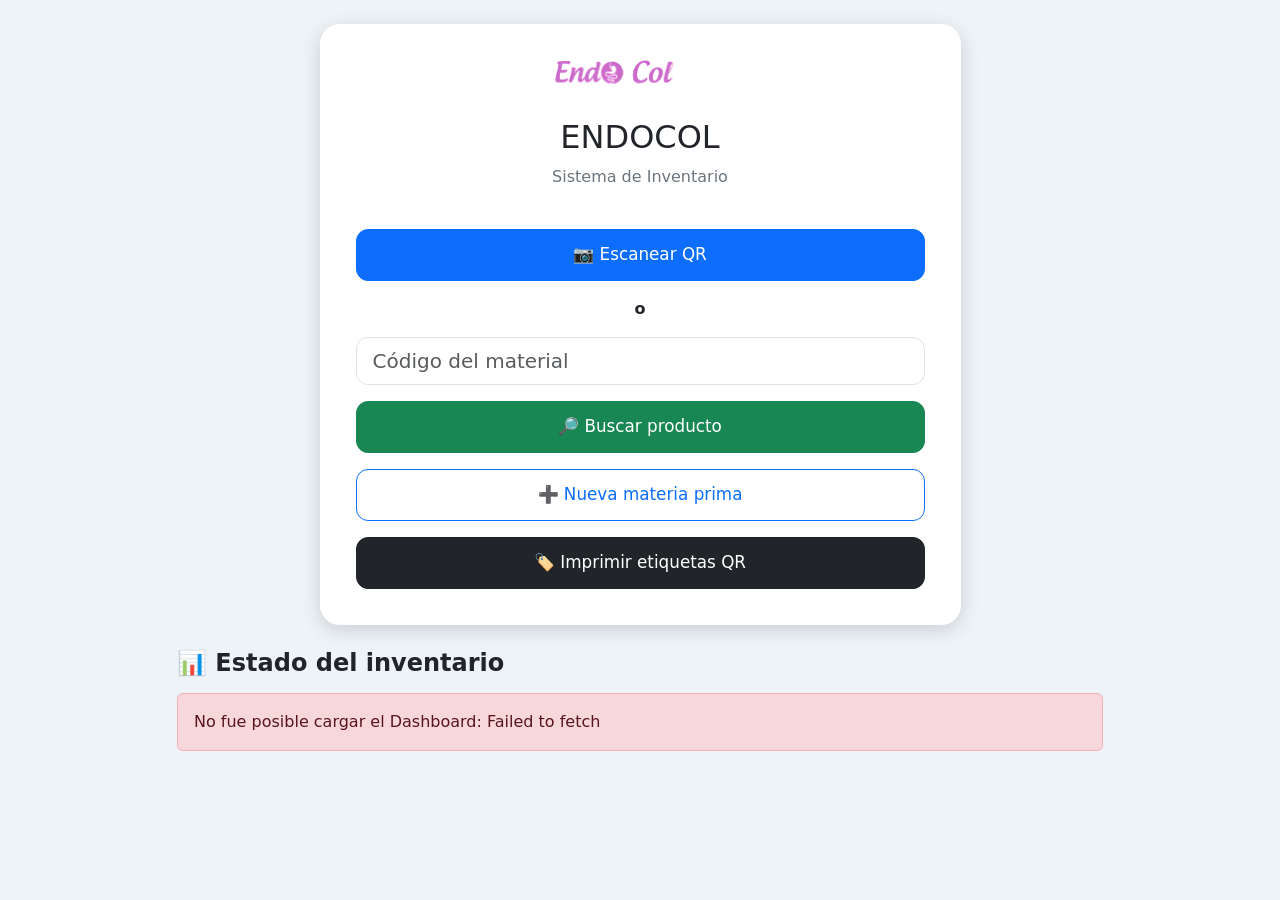
<file: index.html>
<!DOCTYPE html>
<html lang="es">

<head>

    <meta charset="UTF-8">

    <meta
        name="viewport"
        content="width=device-width, initial-scale=1"
    >

    <title>Inventario ENDOCOL</title>

    <!-- Bootstrap -->
    <link
        href="https://cdn.jsdelivr.net/npm/bootstrap@5.3.7/dist/css/bootstrap.min.css"
        rel="stylesheet"
    >

    <!-- Estilos propios -->
    <link
        rel="stylesheet"
        href="css/style.css"
    >

    <style>

        /* ==========================================
           DASHBOARD
        ========================================== */

        .dashboard-card {

            border: none;

            border-radius: 15px;

            box-shadow:
                0 3px 12px rgba(0,0,0,0.08);

            height: 100%;

        }

        .dashboard-number {

            font-size: 1.8rem;

            font-weight: bold;

        }

        .dashboard-label {

            font-size: 0.9rem;

            color: #6c757d;

        }

        /* ==========================================
           ESTADOS
        ========================================== */

        .estado-normal {

            color: #198754;

            font-weight: bold;

        }

        .estado-agotarse {

            color: #d39e00;

            font-weight: bold;

        }

        .estado-agotado {

            color: #dc3545;

            font-weight: bold;

        }

        .estado-sobrestock {

            color: #0d6efd;

            font-weight: bold;

        }

        /* ==========================================
           TABLA
        ========================================== */

        .tabla-dashboard {

            font-size: 0.9rem;

        }

        .tabla-dashboard th {

            white-space: nowrap;

        }

        /* ==========================================
           BOTONES PRINCIPALES
        ========================================== */

        .boton-principal {

            min-height: 52px;

            font-size: 1.05rem;

        }

        /* ==========================================
           DASHBOARD CARGANDO
        ========================================== */

        .dashboard-loading {

            text-align: center;

            padding: 20px;

            color: #6c757d;

        }

    </style>

</head>


<body>


<div class="container">


    <!-- ==========================================
         CABECERA
    ========================================== -->

    <div class="row justify-content-center">

        <div class="col-md-7">


            <div class="card sombra mt-4 mb-4">


                <div class="card-body text-center">


                    <!-- LOGO -->

                    <img
                        src="img/logo.png"
                        class="logo"
                        onerror="this.style.display='none'"
                        alt="ENDOCOL"
                    >


                    <h2 class="mt-3">
                        ENDOCOL
                    </h2>


                    <p class="text-secondary">
                        Sistema de Inventario
                    </p>


                    <!-- ==================================
                         ESCANEAR QR
                    ================================== -->

                    <button
                        class="btn btn-primary btn-lg w-100 mt-4 boton-principal"
                        id="btnEscanear"
                        type="button"
                    >

                        📷 Escanear QR

                    </button>


                    <div class="my-3">

                        <strong>
                            o
                        </strong>

                    </div>


                    <!-- ==================================
                         BUSCAR CÓDIGO
                    ================================== -->

                    <input
                        type="text"
                        id="txtCodigo"
                        class="form-control form-control-lg"
                        placeholder="Código del material"
                        autocomplete="off"
                    >


                    <button
                        class="btn btn-success btn-lg w-100 mt-3 boton-principal"
                        id="btnBuscar"
                        type="button"
                    >

                        🔎 Buscar producto

                    </button>


                    <!-- ==================================
                         NUEVA MATERIA PRIMA
                    ================================== -->

                    <button
                        class="btn btn-outline-primary btn-lg w-100 mt-3 boton-principal"
                        id="btnNuevaMateria"
                        type="button"
                    >

                        ➕ Nueva materia prima

                    </button>


                    <!-- ==================================
                         ETIQUETAS QR
                    ================================== -->

                    <button
                        class="btn btn-dark btn-lg w-100 mt-3 boton-principal"
                        id="btnEtiquetas"
                        type="button"
                    >

                        🏷️ Imprimir etiquetas QR

                    </button>


                </div>

            </div>


        </div>

    </div>


    <!-- ==========================================
         DASHBOARD
    ========================================== -->

    <div class="row justify-content-center">

        <div class="col-md-10">


            <h4 class="fw-bold mb-3">

                📊 Estado del inventario

            </h4>


            <!-- MENSAJE CARGANDO -->

            <div
                id="dashboardMensaje"
                class="dashboard-loading"
            >

                Consultando inventario...

            </div>


            <!-- CONTENIDO DASHBOARD -->

            <div
                id="dashboardContenido"
                style="display:none;"
            >


                <!-- ==================================
                     INDICADORES
                ================================== -->

                <div class="row g-3 mb-4">


                    <!-- TOTAL -->

                    <div class="col-6 col-md-3">

                        <div class="card dashboard-card">

                            <div class="card-body">

                                <div
                                    class="dashboard-number"
                                    id="totalMaterias"
                                >
                                    0
                                </div>

                                <div class="dashboard-label">

                                    Total materias primas

                                </div>

                            </div>

                        </div>

                    </div>


                    <!-- NORMAL -->

                    <div class="col-6 col-md-3">

                        <div class="card dashboard-card">

                            <div class="card-body">

                                <div
                                    class="dashboard-number text-success"
                                    id="totalNormal"
                                >
                                    0
                                </div>

                                <div class="dashboard-label">

                                    🟢 Normal

                                </div>

                            </div>

                        </div>

                    </div>


                    <!-- POR AGOTARSE -->

                    <div class="col-6 col-md-3">

                        <div class="card dashboard-card">

                            <div class="card-body">

                                <div
                                    class="dashboard-number text-warning"
                                    id="totalPorAgotarse"
                                >
                                    0
                                </div>

                                <div class="dashboard-label">

                                    🟡 Por agotarse

                                </div>

                            </div>

                        </div>

                    </div>


                    <!-- AGOTADO -->

                    <div class="col-6 col-md-3">

                        <div class="card dashboard-card">

                            <div class="card-body">

                                <div
                                    class="dashboard-number text-danger"
                                    id="totalAgotado"
                                >
                                    0
                                </div>

                                <div class="dashboard-label">

                                    🔴 Agotado

                                </div>

                            </div>

                        </div>

                    </div>


                </div>


                <!-- ==================================
                     SEGUNDA FILA
                ================================== -->

                <div class="row g-3 mb-4">


                    <!-- SOBRESTOCK -->

                    <div class="col-6 col-md-3">

                        <div class="card dashboard-card">

                            <div class="card-body">

                                <div
                                    class="dashboard-number text-primary"
                                    id="totalSobrestock"
                                >
                                    0
                                </div>

                                <div class="dashboard-label">

                                    🔵 Sobrestock

                                </div>

                            </div>

                        </div>

                    </div>


                </div>


                <!-- ==================================
                     ALERTAS
                ================================== -->

                <div class="card dashboard-card mb-5">

                    <div class="card-body">


                        <h5 class="fw-bold mb-3">

                            ⚠️ Materias primas que requieren atención

                        </h5>


                        <div class="table-responsive">

                            <table
                                class="table table-sm table-hover align-middle tabla-dashboard"
                            >

                                <thead>

                                    <tr>

                                        <th>
                                            Código
                                        </th>

                                        <th>
                                            Materia prima
                                        </th>

                                        <th>
                                            Stock
                                        </th>

                                        <th>
                                            Mínimo
                                        </th>

                                        <th>
                                            Estado
                                        </th>

                                    </tr>

                                </thead>


                                <tbody
                                    id="tablaAlertas"
                                >

                                </tbody>

                            </table>

                        </div>


                    </div>

                </div>


            </div>


        </div>

    </div>


</div>


<!-- ==========================================
     JAVASCRIPT PRINCIPAL
========================================== -->

<script src="js/app.js"></script>


<!-- ==========================================
     BOTÓN ETIQUETAS QR
========================================== -->

<script>

document.addEventListener(
    "DOMContentLoaded",
    function () {

        const btnEtiquetas =
            document.getElementById(
                "btnEtiquetas"
            );

        if (btnEtiquetas) {

            btnEtiquetas.onclick =
                function () {

                    window.location.href =
                        "etiquetas.html";

                };

        }

    }
);

</script>


</body>

</html>
</file>
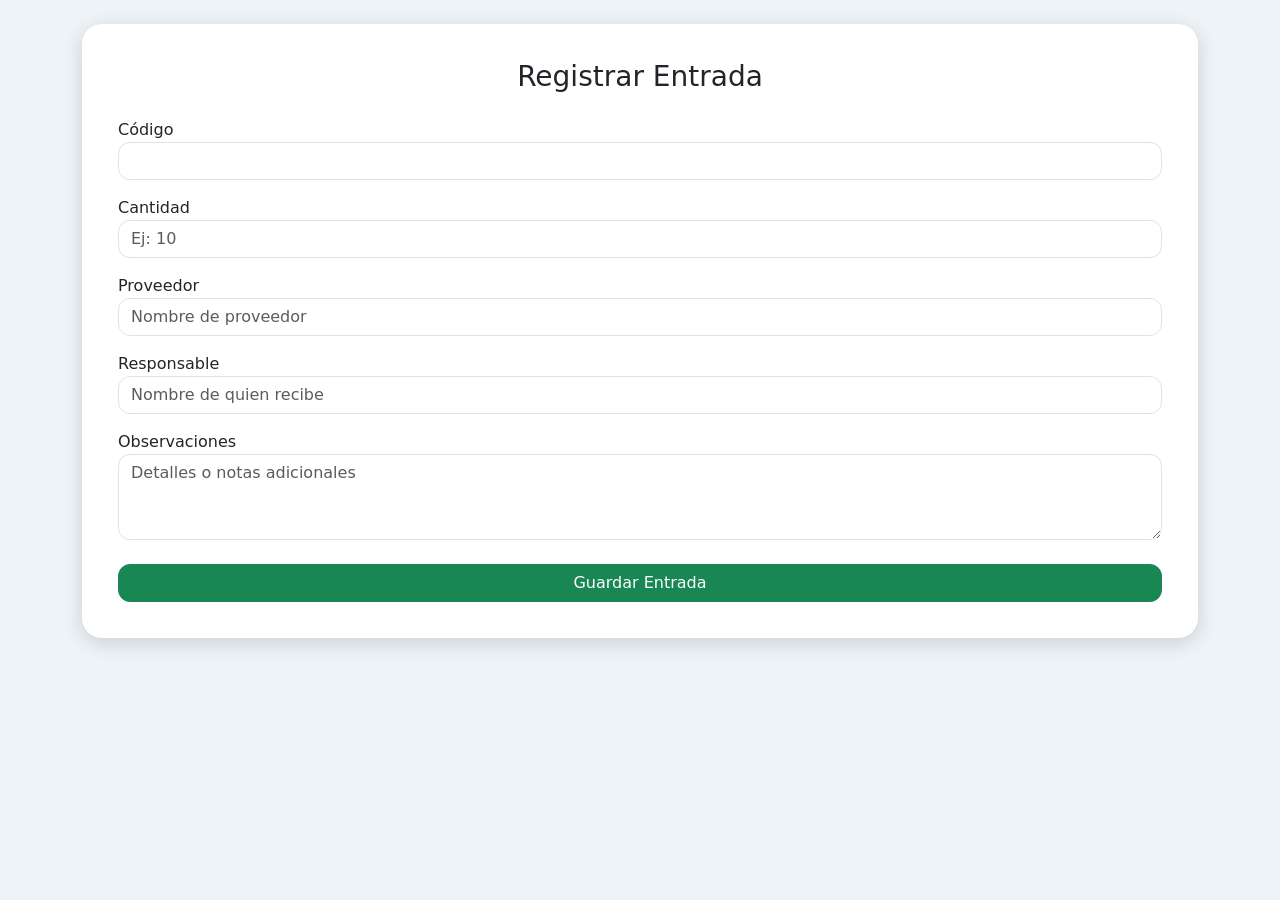
<file: entrada.html>
<!DOCTYPE html>
<html lang="es">

<head>
  <meta charset="UTF-8">
  <meta name="viewport" content="width=device-width, initial-scale=1">
  <title>Registrar Entrada</title>

  <!-- Versión estable de Bootstrap 5 -->
  <link href="https://cdn.jsdelivr.net/npm/bootstrap@5.3.3/dist/css/bootstrap.min.css" rel="stylesheet">
  <link rel="stylesheet" href="css/style.css">
</head>

<body>

  <div class="container mt-4">
    <div class="card sombra">
      <div class="card-body">

        <h3 class="text-center mb-4">Registrar Entrada</h3>

        <label for="txtCodigo">Código</label>
        <input id="txtCodigo" class="form-control" readonly>

        <label for="txtCantidad" class="mt-3">Cantidad</label>
        <input id="txtCantidad" type="number" class="form-control" min="1" placeholder="Ej: 10">

        <label for="txtProveedor" class="mt-3">Proveedor</label>
        <input id="txtProveedor" class="form-control" placeholder="Nombre de proveedor">

        <label for="txtResponsable" class="mt-3">Responsable</label>
        <input id="txtResponsable" class="form-control" placeholder="Nombre de quien recibe">

        <label for="txtObs" class="mt-3">Observaciones</label>
        <textarea id="txtObs" class="form-control" rows="3" placeholder="Detalles o notas adicionales"></textarea>

        <!-- Se añade id="btnGuardar" y type="button" explícito -->
        <button id="btnGuardar" type="button" class="btn btn-success w-100 mt-4">
          Guardar Entrada
        </button>

      </div>
    </div>
  </div>

  <!-- Dejar únicamente el archivo JS encargado de procesar la entrada -->
  <script src="js/entrada.js"></script>

</body>

</html>
</file>
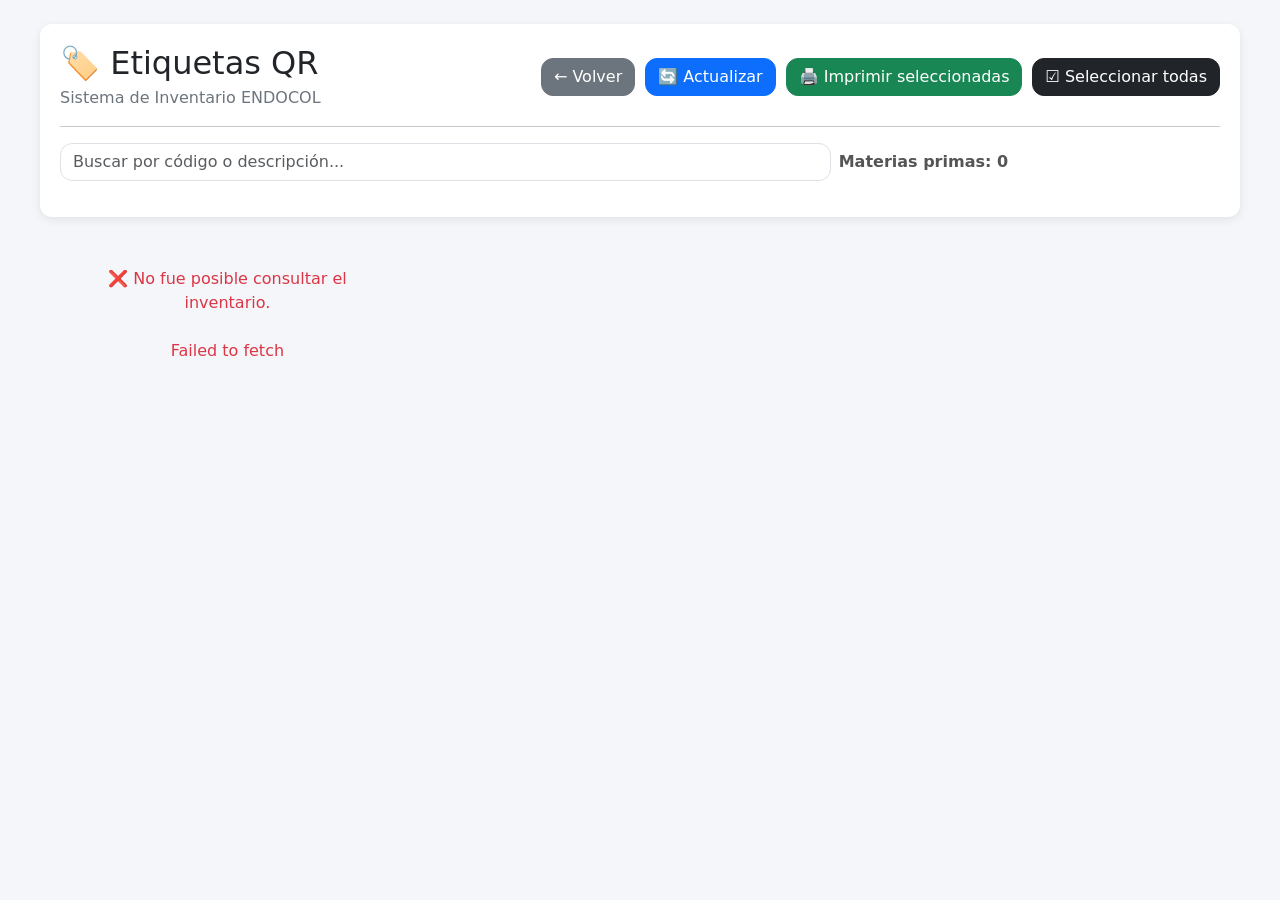
<file: etiquetas.html>
<!DOCTYPE html>
<html lang="es">

<head>

    <meta charset="UTF-8">

    <meta
        name="viewport"
        content="width=device-width, initial-scale=1.0">

    <title>Etiquetas QR - ENDOCOL</title>

    <link
        href="https://cdn.jsdelivr.net/npm/bootstrap@5.3.7/dist/css/bootstrap.min.css"
        rel="stylesheet">

    <link
        rel="stylesheet"
        href="css/style.css">

    <style>

        body {
            background: #f4f6f9;
        }

        .contenedor {
            max-width: 1200px;
            margin: auto;
        }

        .cabecera {
            background: white;
            border-radius: 12px;
            padding: 20px;
            margin-bottom: 20px;
            box-shadow: 0 3px 10px rgba(0,0,0,0.08);
        }

        .etiquetas {
            display: grid;
            grid-template-columns: repeat(3, 1fr);
            gap: 10mm;
        }

        .etiqueta {
            background: white;
            border: 1px solid #999;
            border-radius: 5px;

            width: 100%;
            min-height: 80mm;

            padding: 8px;

            text-align: center;

            display: flex;
            flex-direction: column;
            align-items: center;
            justify-content: space-between;

            break-inside: avoid;
            page-break-inside: avoid;
        }

        .logo-texto {
            font-size: 14px;
            font-weight: bold;
            letter-spacing: 1px;
        }

        .qr {
            width: 50mm;
            height: 50mm;
            object-fit: contain;
        }

        .codigo {
            font-size: 16px;
            font-weight: bold;
        }

        .descripcion {
            font-size: 12px;
            font-weight: 500;

            width: 100%;

            word-wrap: break-word;
        }

        .ubicacion {
            font-size: 11px;
            color: #555;
        }

        .controles {
            display: flex;
            gap: 10px;
            flex-wrap: wrap;
        }

        .contador {
            font-weight: bold;
            color: #555;
        }

        .seleccion {
            position: absolute;
            top: 6px;
            left: 6px;
        }

        .etiqueta-wrapper {
            position: relative;
        }

        .cargando {
            text-align: center;
            padding: 50px;
            font-size: 18px;
        }

        .error {
            color: #dc3545;
            text-align: center;
            padding: 30px;
        }

        @media print {

            @page {
                size: letter;
                margin: 10mm;
            }

            body {
                background: white;
            }

            .no-imprimir {
                display: none !important;
            }

            .contenedor {
                max-width: none;
                width: 100%;
            }

            .etiquetas {
                display: grid;
                grid-template-columns: repeat(3, 1fr);
                gap: 5mm;
            }

            .etiqueta {
                min-height: 75mm;
                border: 1px solid #000;
                border-radius: 0;
            }

        }

        @media (max-width: 900px) {

            .etiquetas {
                grid-template-columns: repeat(2, 1fr);
            }

        }

        @media (max-width: 600px) {

            .etiquetas {
                grid-template-columns: 1fr;
            }

        }

    </style>

</head>


<body>


<div class="container-fluid py-4">

    <div class="contenedor">


        <!-- =====================================
             CABECERA
        ====================================== -->

        <div class="cabecera no-imprimir">

            <div class="d-flex justify-content-between align-items-center flex-wrap gap-3">

                <div>

                    <h2 class="mb-1">
                        🏷️ Etiquetas QR
                    </h2>

                    <div class="text-secondary">
                        Sistema de Inventario ENDOCOL
                    </div>

                </div>


                <div class="controles">

                    <button
                        class="btn btn-secondary"
                        id="btnVolver">

                        ← Volver

                    </button>


                    <button
                        class="btn btn-primary"
                        id="btnActualizar">

                        🔄 Actualizar

                    </button>


                    <button
                        class="btn btn-success"
                        id="btnImprimir">

                        🖨️ Imprimir seleccionadas

                    </button>


                    <button
                        class="btn btn-dark"
                        id="btnTodas">

                        ☑ Seleccionar todas

                    </button>

                </div>

            </div>


            <hr>


            <!-- BUSCADOR -->

            <div class="row g-2 align-items-center">

                <div class="col-md-8">

                    <input
                        type="text"
                        id="txtBuscar"
                        class="form-control"
                        placeholder="Buscar por código o descripción...">

                </div>


                <div class="col-md-4">

                    <div class="contador">
                        Materias primas:
                        <span id="contador">
                            0
                        </span>
                    </div>

                </div>

            </div>


            <div
                id="mensaje"
                class="mt-3">
            </div>

        </div>


        <!-- =====================================
             ETIQUETAS
        ====================================== -->

        <div
            id="contenedorEtiquetas"
            class="etiquetas">

            <div class="cargando">

                Consultando inventario...

            </div>

        </div>


    </div>

</div>


<!-- ==========================================
     JAVASCRIPT
=========================================== -->

<script src="js/etiquetas.js"></script>


</body>

</html>
</file>
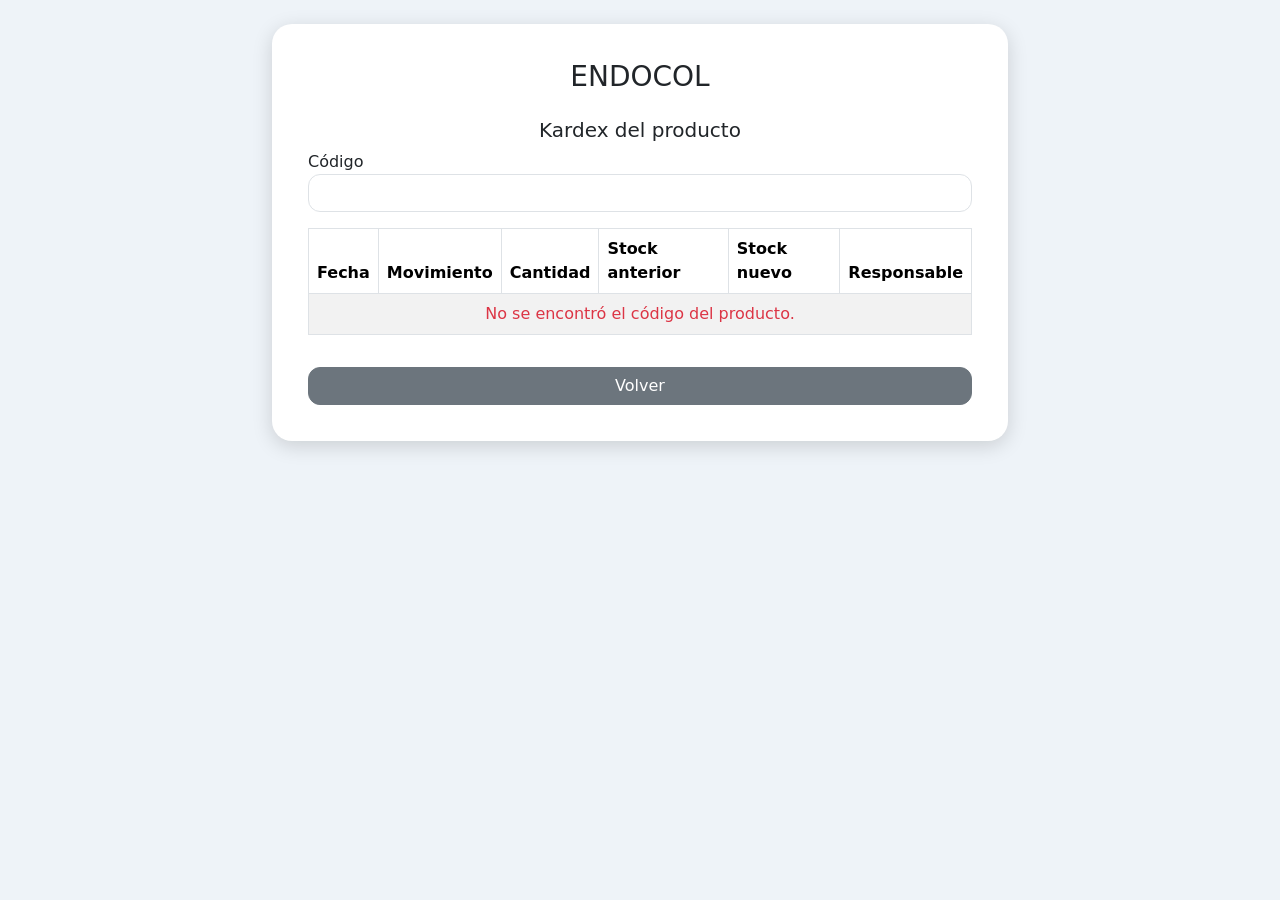
<file: kardex.html>
<!DOCTYPE html>
<html lang="es">

<head>

<meta charset="UTF-8">

<meta name="viewport"
content="width=device-width, initial-scale=1">

<title>Kardex</title>

<link
href="https://cdn.jsdelivr.net/npm/bootstrap@5.3.7/dist/css/bootstrap.min.css"
rel="stylesheet">

<link
rel="stylesheet"
href="css/style.css">

</head>

<body>

<div class="container">

<div class="row justify-content-center">

<div class="col-md-8">

<div class="card sombra mt-4">

<div class="card-body">

<h3 class="text-center mb-4">
ENDOCOL
</h3>

<h5 class="text-center">
Kardex del producto
</h5>

<div class="mb-3">

<label>Código</label>

<input
class="form-control"
id="txtCodigoKardex"
readonly>

</div>

<div class="table-responsive">

<table class="table table-bordered table-striped">

<thead>

<tr>

<th>Fecha</th>
<th>Movimiento</th>
<th>Cantidad</th>
<th>Stock anterior</th>
<th>Stock nuevo</th>
<th>Responsable</th>

</tr>

</thead>

<tbody id="tablaKardex">

</tbody>

</table>

</div>

<button
class="btn btn-secondary w-100 mt-3"
onclick="history.back()">

Volver

</button>

</div>

</div>

</div>

</div>

</div>

<script src="js/kardex.js"></script>

</body>

</html>
</file>
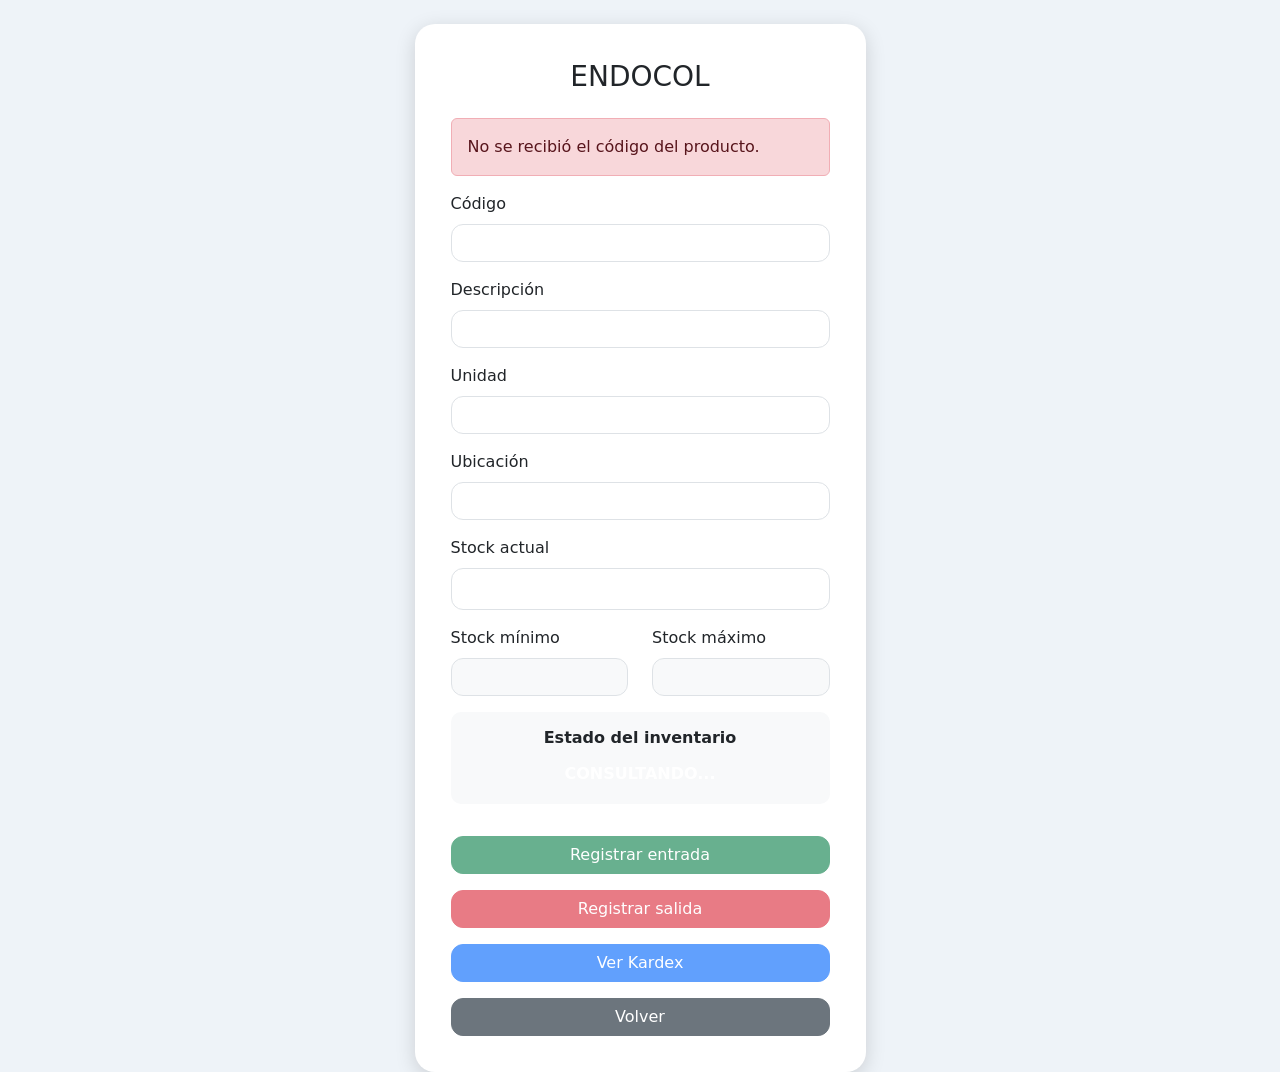
<file: producto.html>
<!DOCTYPE html>
<html lang="es">

<head>

    <meta charset="UTF-8">

    <meta
        name="viewport"
        content="width=device-width, initial-scale=1"
    >

    <title>Producto - Endocol</title>


    <!-- Bootstrap -->
    <link
        href="https://cdn.jsdelivr.net/npm/bootstrap@5.3.7/dist/css/bootstrap.min.css"
        rel="stylesheet"
    >


    <!-- Estilos propios -->
    <link
        rel="stylesheet"
        href="css/style.css"
    >


    <style>

        /* ======================================
           CAMPOS DE INFORMACIÓN
        ====================================== */

        .campo-indicador {

            background-color: #f8f9fa;

            font-weight: 600;

        }


        /* ======================================
           STOCK ACTUAL
        ====================================== */

        .stock-actual {

            font-size: 1.20rem;

            font-weight: bold;

        }


        /* ======================================
           CONTENEDOR DEL ESTADO
        ====================================== */

        .estado-contenedor {

            border-radius: 10px;

            background-color: #f8f9fa;

            padding: 14px;

            text-align: center;

        }


        /* ======================================
           ESTADO
        ====================================== */

        #estadoProducto {

            font-size: 1rem;

            padding: 8px 18px;

        }

    </style>

</head>


<body>


<div class="container">

    <div class="row justify-content-center">

        <div class="col-md-5">


            <div class="card sombra mt-4">


                <div class="card-body">


                    <!-- ==================================
                         TÍTULO
                    ================================== -->

                    <h3 class="text-center mb-4">

                        ENDOCOL

                    </h3>


                    <!-- ==================================
                         MENSAJE
                    ================================== -->

                    <div
                        id="mensaje"
                        class="alert d-none"
                        role="alert"
                    >
                    </div>


                    <!-- ==================================
                         CÓDIGO
                    ================================== -->

                    <div class="mb-3">

                        <label
                            for="txtCodigo"
                            class="form-label"
                        >

                            Código

                        </label>


                        <input
                            type="text"
                            class="form-control"
                            id="txtCodigo"
                            readonly
                        >

                    </div>


                    <!-- ==================================
                         DESCRIPCIÓN
                    ================================== -->

                    <div class="mb-3">

                        <label
                            for="txtDescripcion"
                            class="form-label"
                        >

                            Descripción

                        </label>


                        <input
                            type="text"
                            class="form-control"
                            id="txtDescripcion"
                            readonly
                        >

                    </div>


                    <!-- ==================================
                         UNIDAD
                    ================================== -->

                    <div class="mb-3">

                        <label
                            for="txtUnidad"
                            class="form-label"
                        >

                            Unidad

                        </label>


                        <input
                            type="text"
                            class="form-control"
                            id="txtUnidad"
                            readonly
                        >

                    </div>


                    <!-- ==================================
                         UBICACIÓN
                    ================================== -->

                    <div class="mb-3">

                        <label
                            for="txtUbicacion"
                            class="form-label"
                        >

                            Ubicación

                        </label>


                        <input
                            type="text"
                            class="form-control"
                            id="txtUbicacion"
                            readonly
                        >

                    </div>


                    <!-- ==================================
                         STOCK ACTUAL
                    ================================== -->

                    <div class="mb-3">

                        <label
                            for="txtStock"
                            class="form-label"
                        >

                            Stock actual

                        </label>


                        <input
                            type="text"
                            class="form-control stock-actual"
                            id="txtStock"
                            readonly
                        >

                    </div>


                    <!-- ==================================
                         MÍNIMO Y MÁXIMO
                    ================================== -->

                    <div class="row">


                        <!-- STOCK MÍNIMO -->

                        <div class="col-6 mb-3">

                            <label
                                for="txtStockMinimo"
                                class="form-label"
                            >

                                Stock mínimo

                            </label>


                            <input
                                type="text"
                                class="form-control campo-indicador"
                                id="txtStockMinimo"
                                readonly
                            >

                        </div>


                        <!-- STOCK MÁXIMO -->

                        <div class="col-6 mb-3">

                            <label
                                for="txtStockMaximo"
                                class="form-label"
                            >

                                Stock máximo

                            </label>


                            <input
                                type="text"
                                class="form-control campo-indicador"
                                id="txtStockMaximo"
                                readonly
                            >

                        </div>


                    </div>


                    <!-- ==================================
                         ESTADO DEL INVENTARIO
                    ================================== -->

                    <div class="estado-contenedor mb-3">


                        <div class="fw-bold mb-2">

                            Estado del inventario

                        </div>


                        <span
                            id="estadoProducto"
                            class="badge fs-6 px-3 py-2"
                        >

                            CONSULTANDO...

                        </span>


                    </div>


                    <!-- ==================================
                         BOTÓN ENTRADA
                    ================================== -->

                    <button
                        id="btnEntrada"
                        type="button"
                        class="btn btn-success w-100 mt-3"
                    >

                        Registrar entrada

                    </button>


                    <!-- ==================================
                         BOTÓN SALIDA
                    ================================== -->

                    <button
                        id="btnSalida"
                        type="button"
                        class="btn btn-danger w-100 mt-3"
                    >

                        Registrar salida

                    </button>


                    <!-- ==================================
                         BOTÓN KARDEX
                    ================================== -->

                    <button
                        id="btnKardex"
                        type="button"
                        class="btn btn-primary w-100 mt-3"
                    >

                        Ver Kardex

                    </button>


                    <!-- ==================================
                         BOTÓN VOLVER
                    ================================== -->

                    <button
                        id="btnVolver"
                        type="button"
                        class="btn btn-secondary w-100 mt-3"
                    >

                        Volver

                    </button>


                </div>

            </div>

        </div>

    </div>

</div>


<!-- ==========================================
     JAVASCRIPT DEL PRODUCTO
========================================== -->

<script src="js/producto.js"></script>


</body>

</html>
</file>
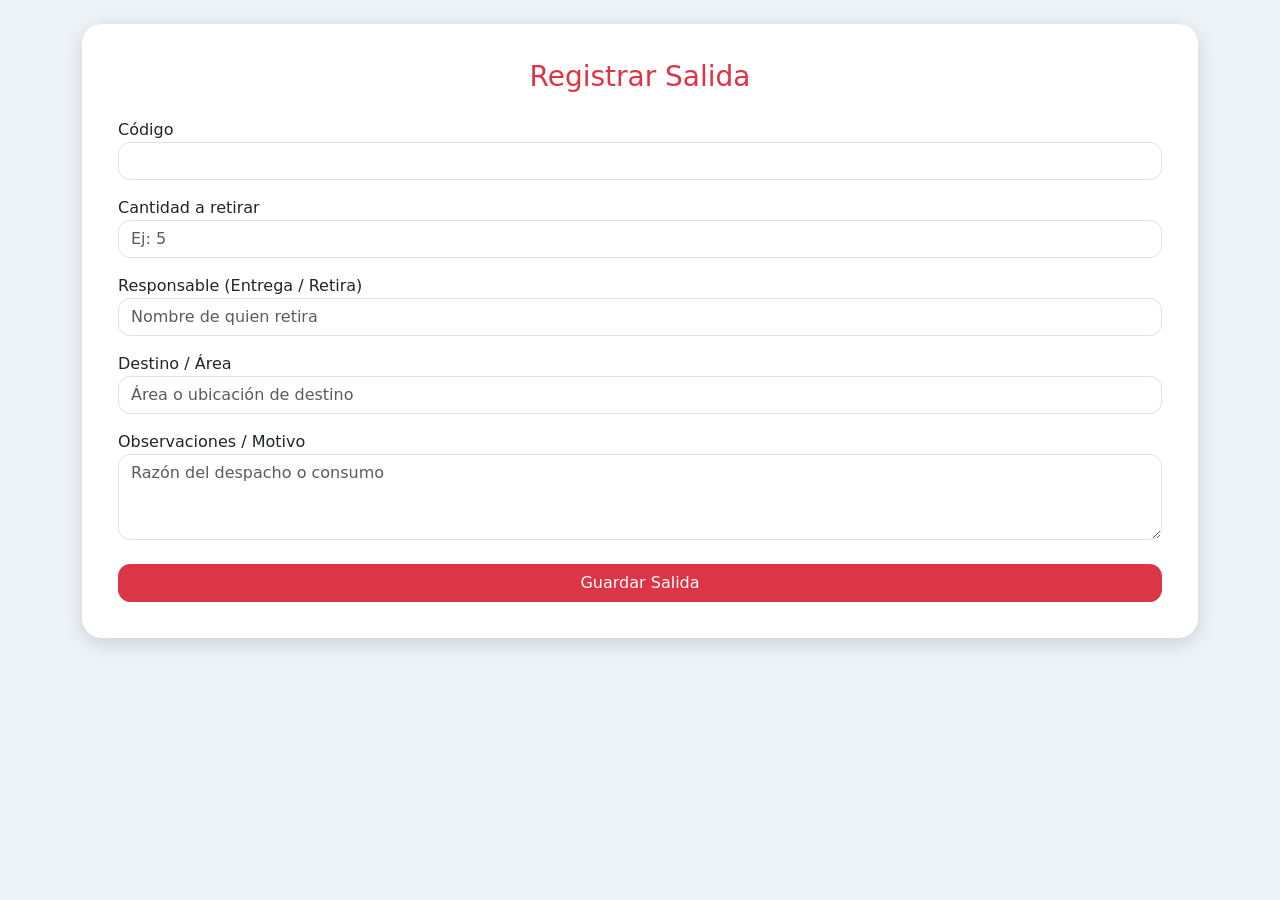
<file: salida.html>
<!DOCTYPE html>
<html lang="es">

<head>
  <meta charset="UTF-8">
  <meta name="viewport" content="width=device-width, initial-scale=1">
  <title>Registrar Salida</title>

  <!-- Bootstrap 5 Estabilizado -->
  <link href="https://cdn.jsdelivr.net/npm/bootstrap@5.3.3/dist/css/bootstrap.min.css" rel="stylesheet">
  <link rel="stylesheet" href="css/style.css">
</head>

<body>

  <div class="container mt-4">
    <div class="card sombra">
      <div class="card-body">

        <h3 class="text-center mb-4 text-danger">Registrar Salida</h3>

        <label for="txtCodigo">Código</label>
        <input id="txtCodigo" class="form-control" readonly>

        <label for="txtCantidad" class="mt-3">Cantidad a retirar</label>
        <input id="txtCantidad" type="number" class="form-control" min="1" placeholder="Ej: 5">

        <label for="txtResponsable" class="mt-3">Responsable (Entrega / Retira)</label>
        <input id="txtResponsable" class="form-control" placeholder="Nombre de quien retira">

        <label for="txtDestino" class="mt-3">Destino / Área</label>
<input id="txtDestino" class="form-control" placeholder="Área o ubicación de destino">

        <label for="txtObs" class="mt-3">Observaciones / Motivo</label>
        <textarea id="txtObs" class="form-control" rows="3" placeholder="Razón del despacho o consumo"></textarea>

        <button id="btnGuardarSalida" type="button" class="btn btn-danger w-100 mt-4">
          Guardar Salida
        </button>

      </div>
    </div>
  </div>

  <!-- Script específico para procesar la salida -->
  <script src="js/salida.js"></script>

</body>

</html>
</file>
<file: css/style.css>
body{

    background:#eef3f8;

}

.logo{

    width:170px;

}

.sombra{

    border:none;

    border-radius:20px;

    box-shadow:0px 5px 20px rgba(0,0,0,.15);

}

.card{

    padding:20px;

}

.btn{

    border-radius:12px;

}

.form-control{

    border-radius:12px;

}
</file>
